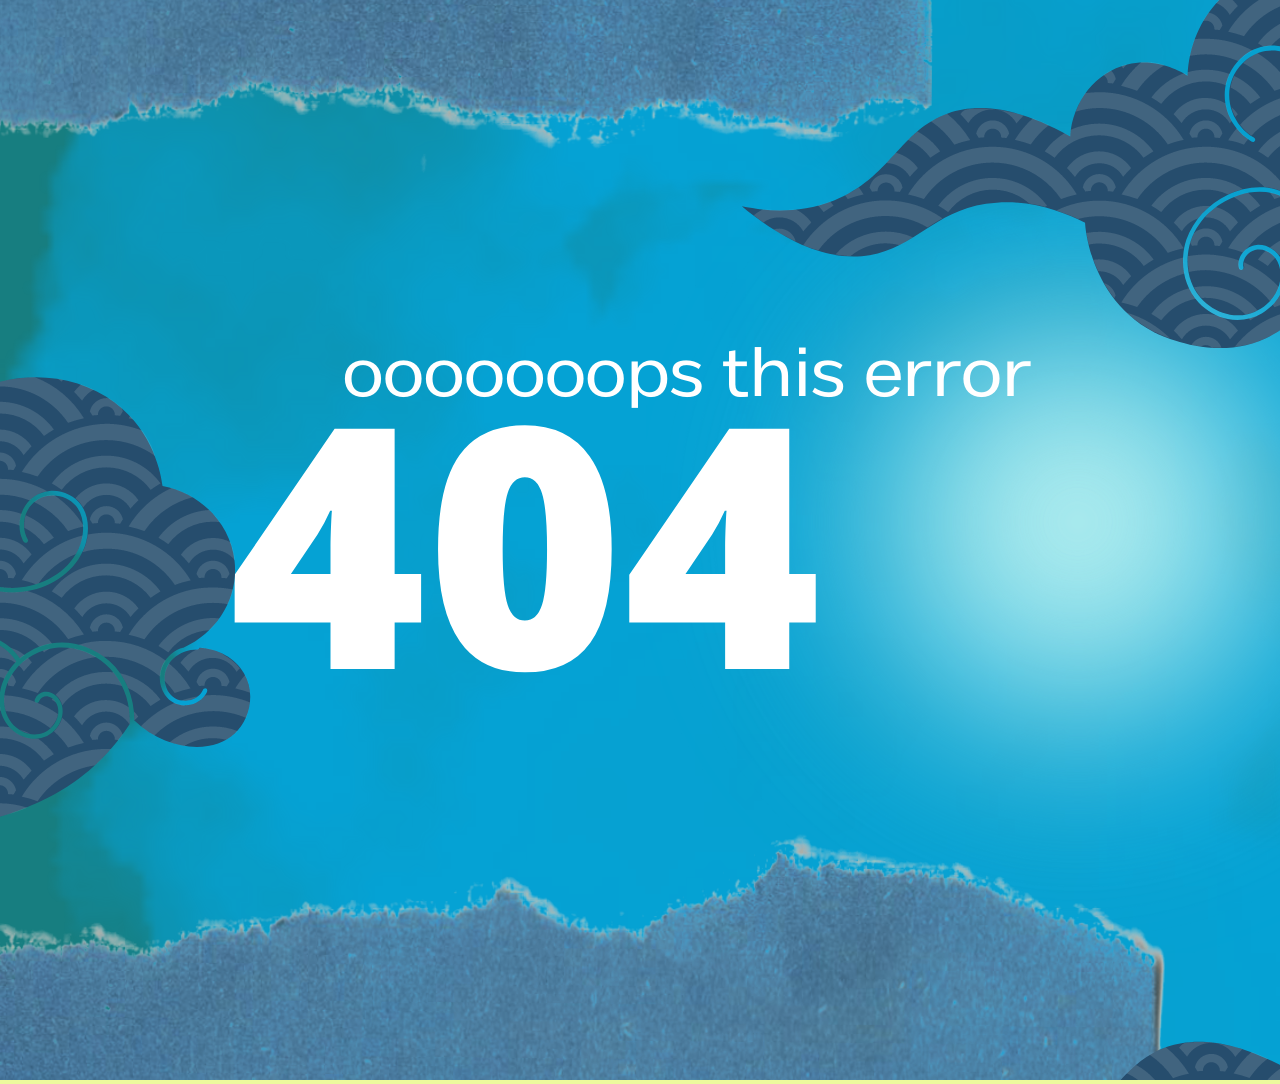
<file: I2T404.HTML>
<!DOCTYPE html>
<html lang="en">
<head>
    <meta charset="UTF-8">
    <meta http-equiv="X-UA-Compatible" content="IE=edge">
    <meta name="viewport" content="width=device-width, initial-scale=1.0">
    <title>404</title>
    <link rel="stylesheet" href="i2TheBestDesignMinecraft2.css">

</head>
<body>
    <div class="XD">
        <a href="index .html">
          <img class="Aaar"
            src="i2T404.png"
            alt=" ">
        </a>
      </div>











</body>
</html>
</file>
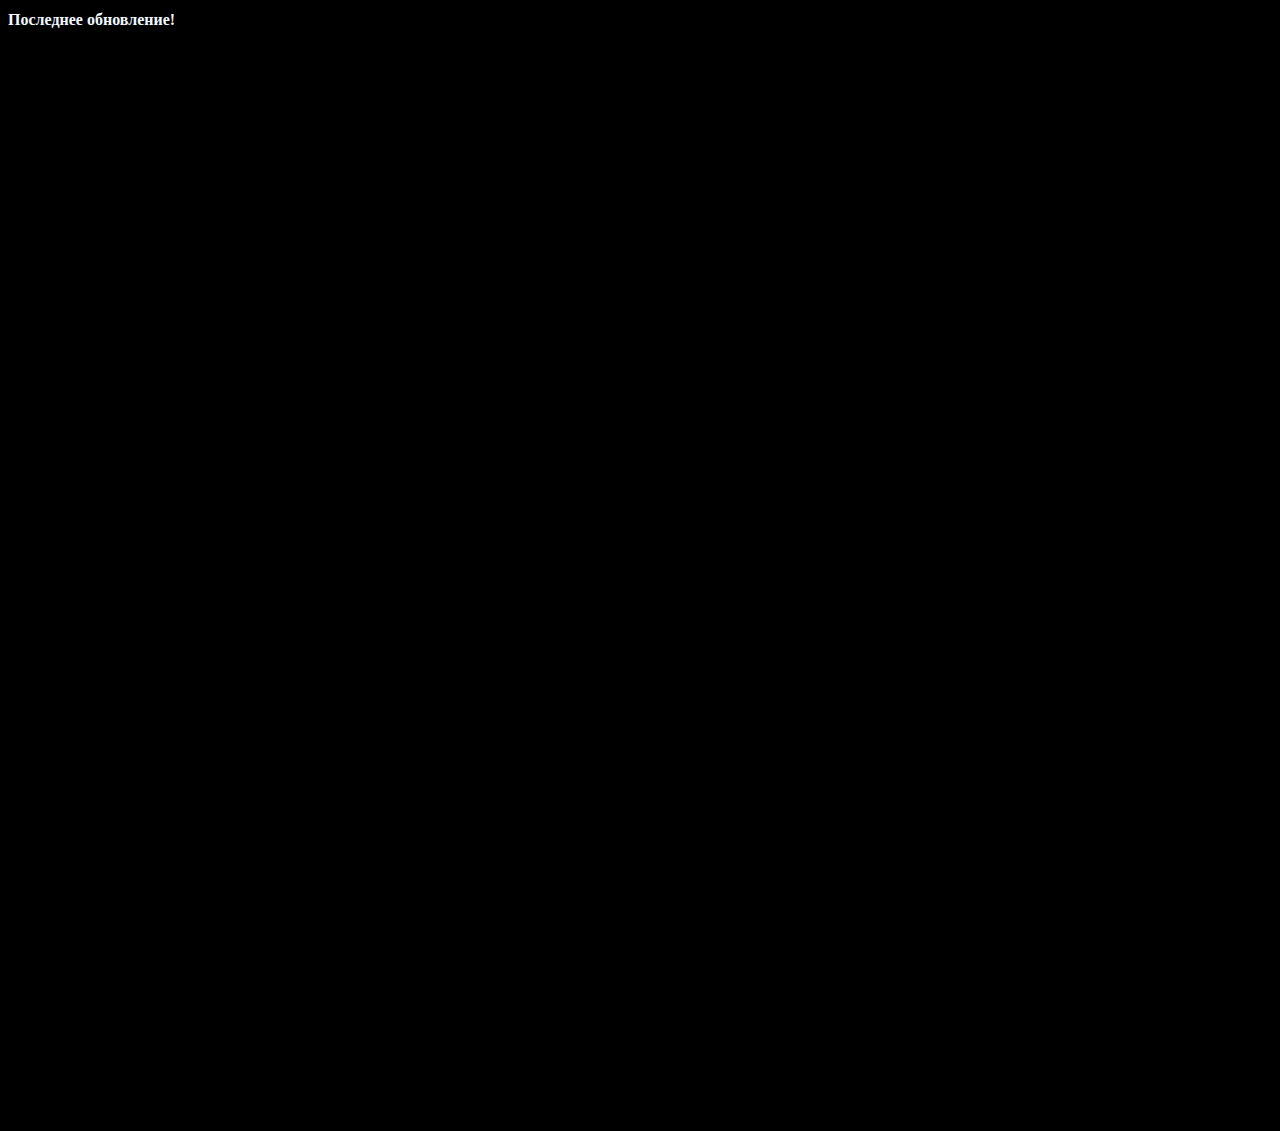
<file: iy.html>
<!DOCTYPE html>
<html lang="en">
<head>
    <meta charset="UTF-8">
    <meta http-equiv="X-UA-Compatible" content="IE=edge">
    <meta name="viewport" content="width=device-width, initial-scale=1.0">
    <title>Secret</title>
    <link rel="stylesheet" href="iy.css">
</head>
<body>
    <h1>Последнее обновление!</h1>
    <iframe width="1920" height="1080" src="https://www.youtube.com/embed/q_gZ-qyNgyQ" title="YouTube video player" frameborder="0" allow="accelerometer; autoplay; clipboard-write; encrypted-media; gyroscope; picture-in-picture" allowfullscreen></iframe>
    
</body>
</html>
</file>
<file: i2TheBestDesignMinecraft2.css>
body {
    background-color: rgb(236, 250, 157);
    margin: 0;
    /* Шрифт можно указать один раз, так он применитс ко всем элементам внутри Body */
    font: bold 1em Verdana;
}
a {
  /* нижнее подчеркивание у ссылок можно убрать напрямую для тега один раз */
  text-decoration: none;
  /* здесь же можно сделать цвет текста ссылки, но нужно смотреть внимательно, чтобы навигация не испортилась */
}
header {
    background-color: rgb(163, 255, 240);
}

main {
    background-color: rgb(161, 255, 161);   
}

footer {
    background-color: rgb(133, 182, 228);
}

.banner {
    height: 10vh;
    background-color: rgb(167, 114, 194);
}

.top-nav {
    list-style-type: none;
    display: flex;
    margin: 0px;
    padding: 0px;
}

.top-nav a {
    padding: 2vh 4vh;
    display: block;
    text-decoration: none;
}

.top-nav a:hover {
    background-color: rgb(162, 253, 120)
}

.page-header {
    margin: 0;
}

.f {
    margin: 0;
}
.BOW {
    background-color: rgb(103, 255, 136);
    margin: 0;
}
.BN{
    background-color: rgb(248, 218, 178);
    margin: 0;
}
.BOW a:hover {
    background-color: rgb(255, 145, 222)
}
.BN a:hover {
    background-color: rgb(255, 145, 145)
}
.BE{
    background-color: rgb(255, 111, 67);
    margin: 0;
}
.BE a:hover {
    background-color: rgb(255, 244, 91)
}

/* Максимальная ширина картинки теперь не превышает размер экрана */
.img {
  max-width: 100vw;
}
.X{


    padding-left: 15px;
    padding-bottom: 45px;
}
</file>
<file: iy.css>
body{


    background-color: black;
    font: bold 1em Verdana;
    color:aliceblue;
}
h1{

    font: bold 1em Verdana;
    color:aliceblue;
}
</file>
